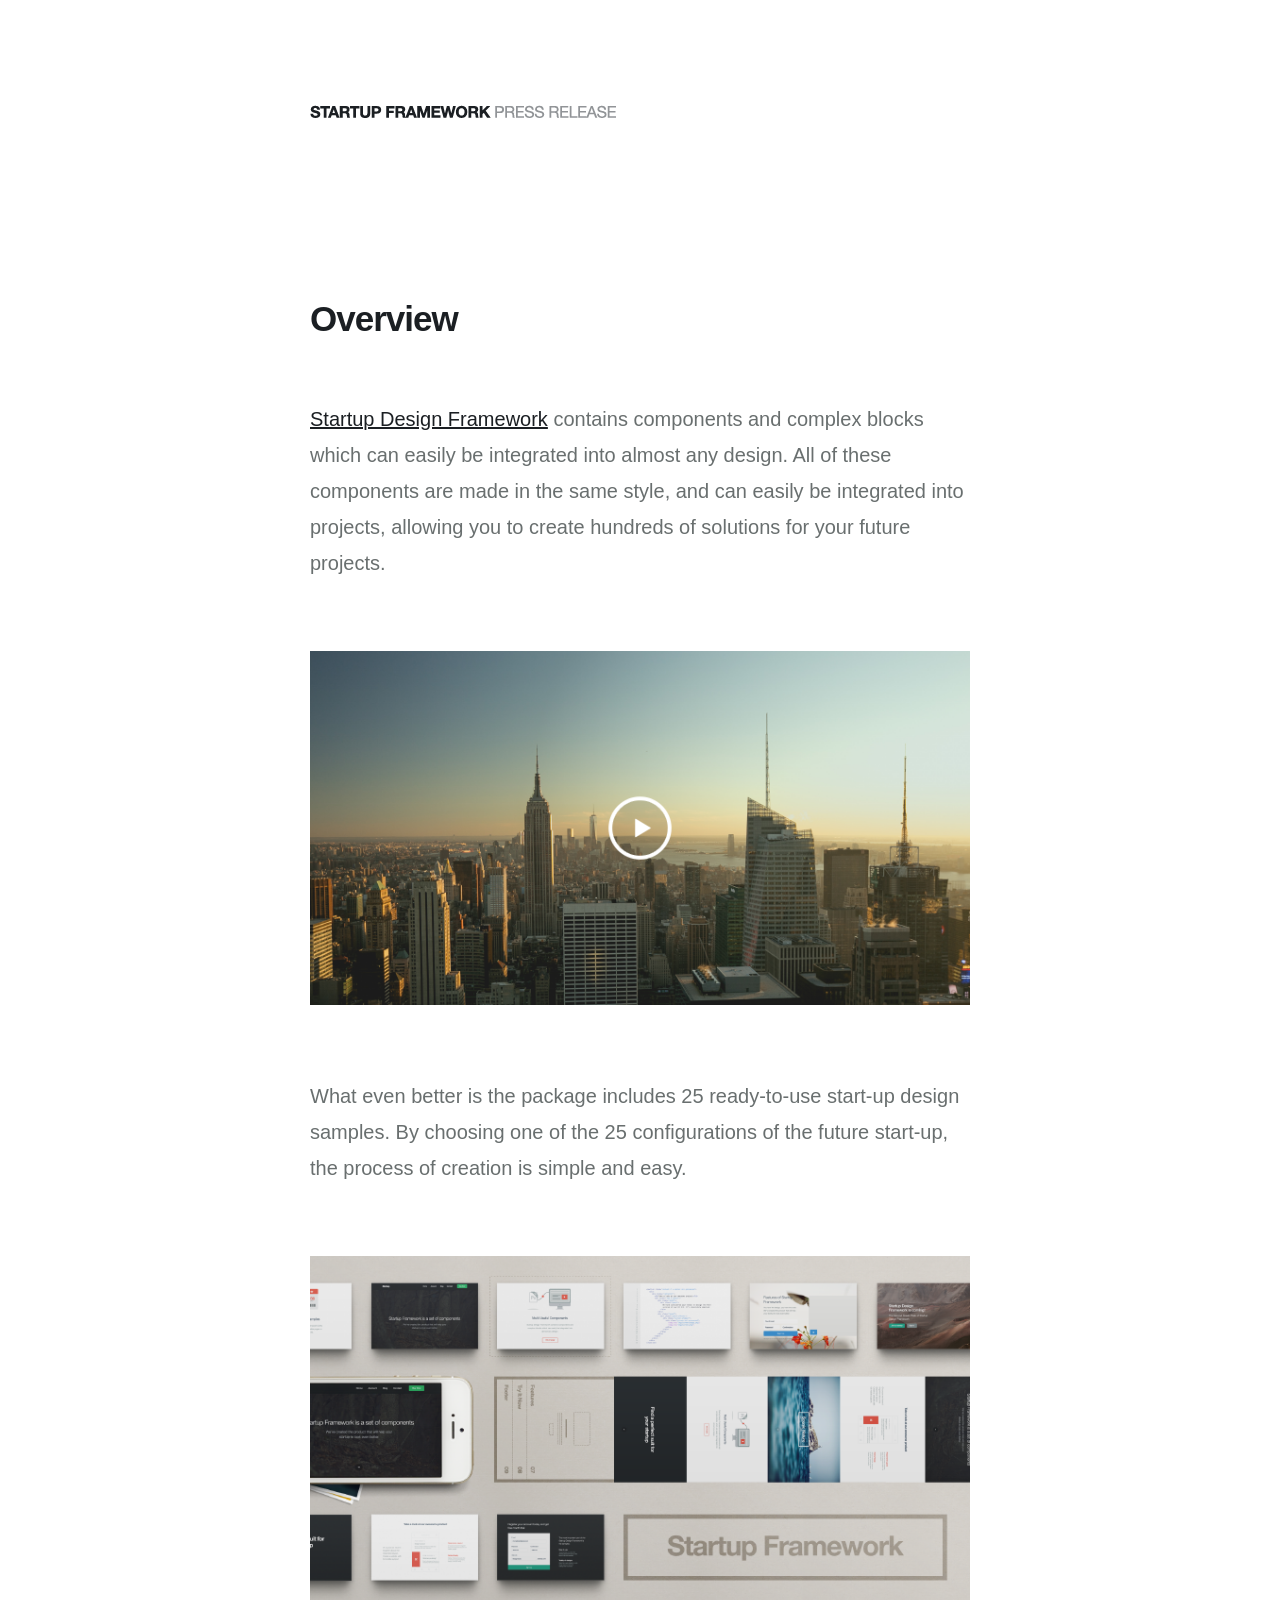
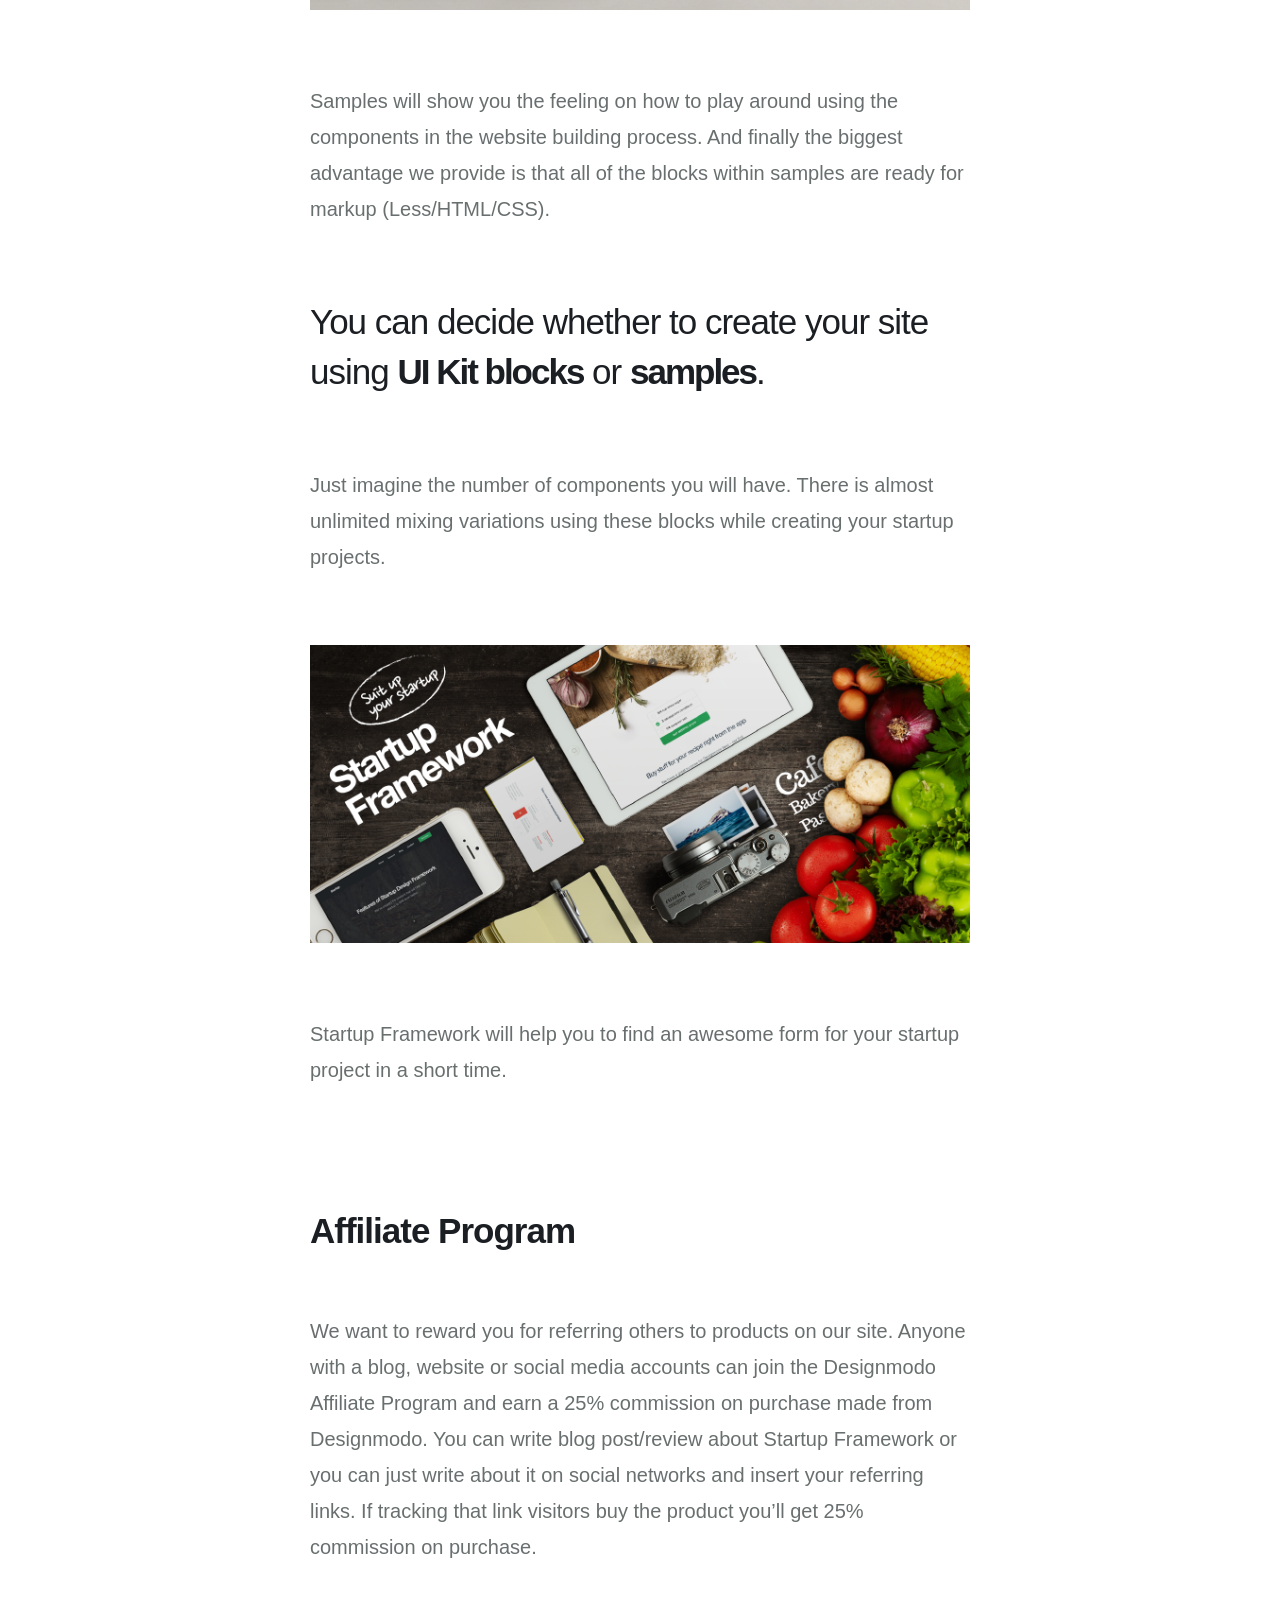
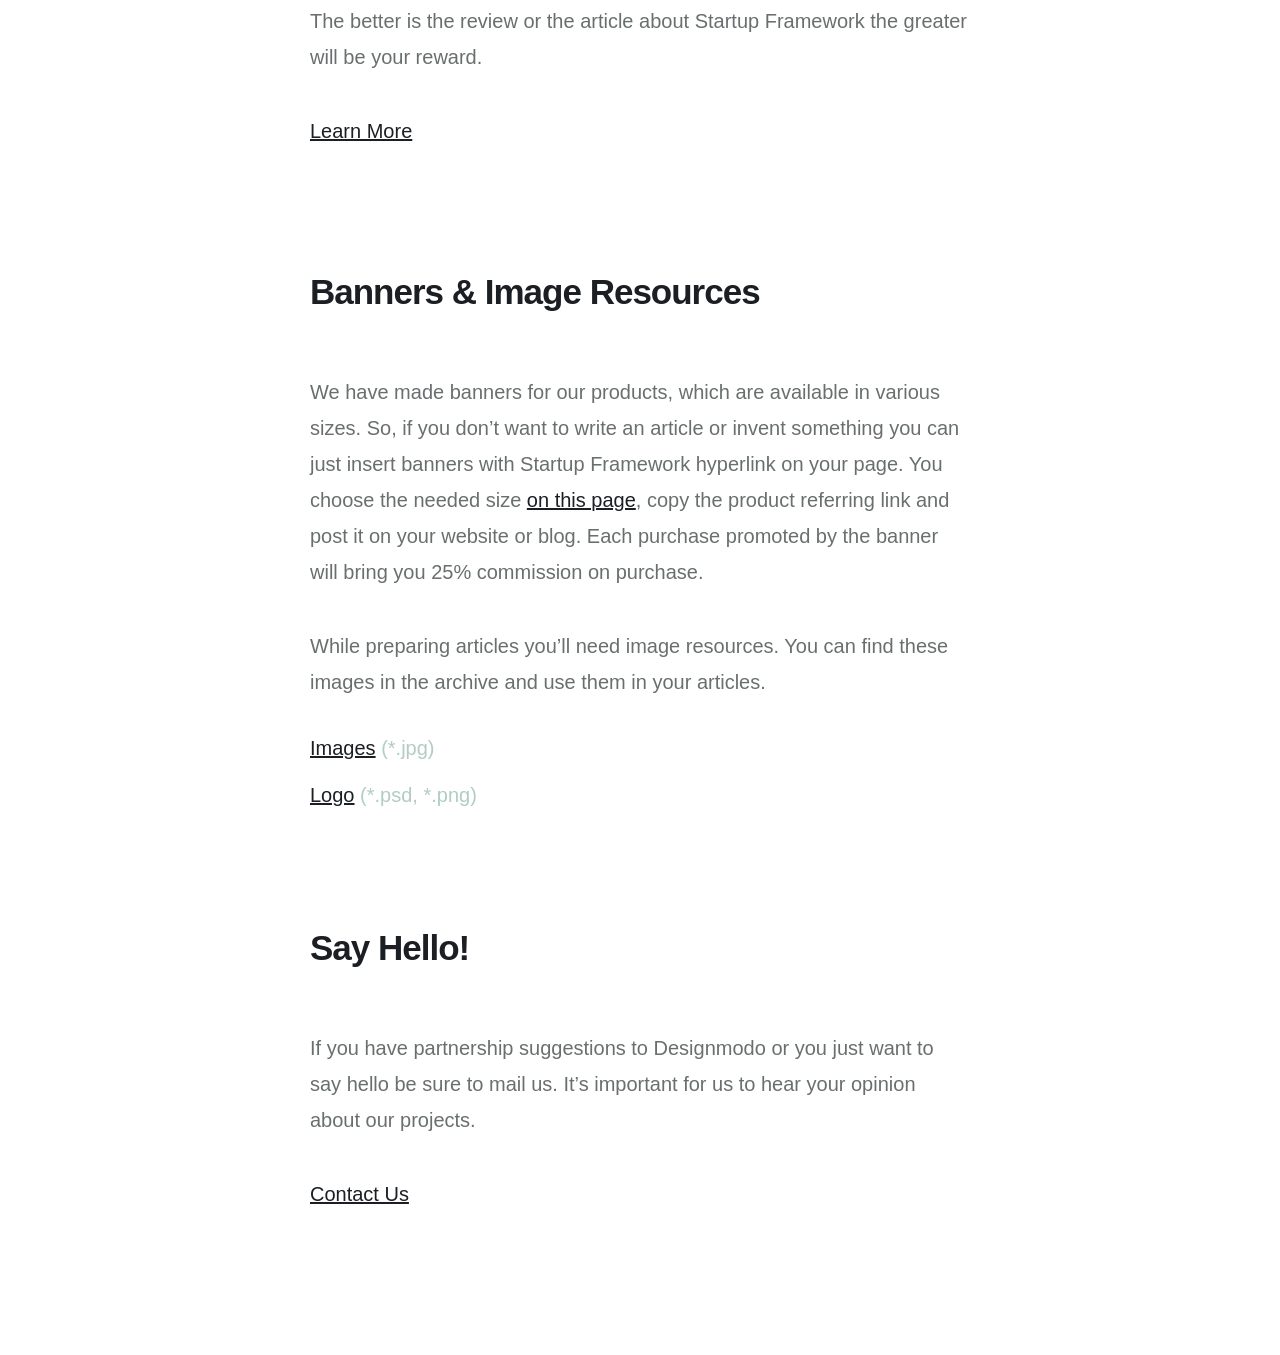
<file: Startup Framework/index.html>
<!doctype html>
<html>
<head>
<meta charset="UTF-8">
<title>Press Release: Startup Framework</title>
<link rel="icon" href="img/favicon.ico" type="image/x-icon"/>
<link rel="shortcut icon" href="favicon.ico" type="image/x-icon"/>

<style>

html,body,div,span,applet,object,iframe,h1,h2,h3,h4,h5,h6,p,blockquote,pre,a,abbr,acronym,address,big,cite,code,del,dfn,em,img,ins,kbd,q,s,samp,small,strike,strong,sub,sup,tt,var,b,u,i,center,dl,dt,dd,ol,ul,li,fieldset,form,label,legend,table,caption,tbody,tfoot,thead,tr,th,td,article,aside,canvas,details,embed,figure,figcaption,footer,header,hgroup,menu,nav,output,ruby,section,summary,time,mark,audio,video{border:0;font-size:100%;font:inherit;vertical-align:baseline;margin:0;padding:0}
	article,aside,details,figcaption,figure,footer,header,hgroup,menu,nav,section{display:block;}
	body{line-height:1}
	ol,ul{list-style:none}
	blockquote,q{quotes:none}
	blockquote:before,blockquote:after,q:before,q:after{content:none}
	table{border-collapse:collapse;border-spacing:0}
	html {position:static!important;top:0!important;}
	body {font-family: 'Helvetica Neue', Helvetica, Arial, serif;cursor:default;}
            
	* { box-sizing:border-box;-webkit-transition: 0.5s ease;-moz-transition: 0.5s;-ms-transition: 0.5s;-o-transition: 0.5s;transition: 0.5s;}
            
	h1 {font-size: 35px; font-weight: bold; margin-bottom: 60px; letter-spacing: -1px; color: #1b1f23; line-height: 45px;}
	p {font-size: 20px; line-height: 36px; color: #696f6f}
	a {color: #1b1f23}
	
	.padding_block h1 {font-size: 35px; font-weight: bold; margin-top: 120px; margin-bottom: 60px; letter-spacing: -1px; color: #1b1f23;line-height: 45px;}
	.padding_block p {margin-bottom: 38px}
	.padding_block li {margin-bottom: 27px; font-size: 20px; color: #b1ccc6; font-weight: 300}
	.padding_block li a {color: #1b1f23; font-weight: normal}
	
	.quote {font-size: 35px; font-weight: 300; line-height: 50px; padding-top: 70px; padding-bottom: 70px; letter-spacing: -1px; color: #1b1f23}
	.quote b {font-weight: 800; letter-spacing: -2px}
	.wrap {padding-top: 105px; padding-bottom: 105px; width: 100%; max-width: 700px; margin: 0 auto; padding: 105px 20px}
	.logo {padding-bottom: 175px}		
	.default_img {padding-top: 70px; padding-bottom: 70px}
	img {max-width: 100%}      
	
	@media screen and (max-width: 480px) {
		h1 {margin-bottom: 30px; font-size: 30px}
		p {font-size: 18px; line-height: 32px}
		.wrap {padding-top: 20px; padding-bottom: 20px}
		.padding_block h1 {margin-top: 80px; margin-bottom: 30px; font-size: 30px; line-height: 40px;}
		.padding_block p {margin-bottom: 25px}
		.padding_block li {margin-bottom: 20px}
		.padding_block li a {font-size: 18px}
		.default_img {padding-top: 40px; padding-bottom: 40px}
		.logo {padding-bottom: 80px; padding-top: 10px}
		.quote {font-size: 30px; line-height: 40px; padding-top: 40px; padding-bottom: 40px}
	}
</style>
</head>
<body>

<div class="wrap">
	<a href="http://designmodo.com/startup/?utm_source=FreebieDownload&utm_medium=FreebieDownload&utm_campaign=FreebieDownload"><img src="img/logo.png" class="logo"></a>
    <div>
    	<h1>Overview</h1>
       <p><a href="http://designmodo.com/startup/?utm_source=FreebieDownload&utm_medium=FreebieDownload&utm_campaign=FreebieDownload">Startup Design Framework</a> contains components and complex blocks which can easily be integrated into almost any design. All of these components are made in the same style, and can easily be integrated into projects, allowing you to create hundreds of solutions for your future projects.</p>
       
       <a href="http://designmodo.com/startup/?utm_source=FreebieDownload&utm_medium=FreebieDownload&utm_campaign=FreebieDownload"><img src="img/player.png" class="default_img"></a>
       
       <p>What even better is the package includes 25 ready-to-use start-up design samples. By choosing one of the 25 configurations of the future start-up, the process of creation is simple and easy.</p>
       
       <a href="http://designmodo.com/startup/?utm_source=FreebieDownload&utm_medium=FreebieDownload&utm_campaign=FreebieDownload"><img src="img/img_01.png" class="default_img"></a>
       
       <p>Samples will show you the feeling on how to play around using the components in the website building process. And finally the biggest advantage we provide is that all of the blocks within samples are ready for markup (Less/HTML/CSS).</p>
       
       <div class="quote">You can decide whether to create your site using <b>UI Kit blocks</b> or <b>samples</b>.</div>
       
       <p>Just imagine the number of components you will have. There is almost unlimited mixing variations using these blocks while creating your startup projects.</p>
       
       <a href="http://designmodo.com/startup/?utm_source=FreebieDownload&utm_medium=FreebieDownload&utm_campaign=FreebieDownload"><img src="img/img_02.png" class="default_img"></a>
      
       <p>Startup Framework will help you to find an awesome form for your startup project in a short time.</p>
       
       <div class="padding_block">
           <h1>Affiliate Program</h1>
           <p>We want to reward you for referring others to products on our site. Anyone with a blog, website or social media accounts can join the Designmodo Affiliate Program and earn a 25% commission on purchase made from Designmodo. You can write blog post/review about Startup Framework or you can just write about it on social networks and insert your referring links.
If tracking that link visitors buy the product you’ll get 25% commission on purchase.</p>
    		<p>The better is the review or the article about Startup Framework the greater will be your reward.</p>
    		<p><a href="http://designmodo.com/affiliates/?utm_source=FreebieDownload&utm_medium=FreebieDownload&utm_campaign=FreebieDownload">Learn More</a></p>
    	</div>
       
       <div class="padding_block">
           <h1>Banners & Image Resources</h1>
           <p>We have made banners for our products, which are available in various sizes. So, if you don’t want to write an article or invent something you can just insert banners with Startup Framework hyperlink on your page. You choose the needed size <a href="http://designmodo.com/banners/?utm_source=FreebieDownload&utm_medium=FreebieDownload&utm_campaign=FreebieDownload">on this page</a>, copy the product referring link and post it on your website or blog. Each purchase promoted by the banner will bring you 25% commission on purchase.</p>
			<p>While preparing articles you’ll need image resources. You can find these images in the archive and use them in your articles. 
 </p>
           <ul>
               <li><a href="press_images.zip">Images</a> (*.jpg)</li>
               <li><a href="logo.zip">Logo</a> (*.psd, *.png)</li>
           </ul>
    	</div>
        
        <div class="padding_block">
           <h1>Say Hello!</h1>
           <p>If you have partnership suggestions to Designmodo or you just want to say hello be sure to mail us. It’s important for us to hear your opinion about our projects.</p>
    		<p><a href="http://designmodo.com/contact-us/?utm_source=FreebieDownload&utm_medium=FreebieDownload&utm_campaign=FreebieDownload">Contact Us</a></p>
    	</div>
    
</div>

</body>
</html>
</file>
